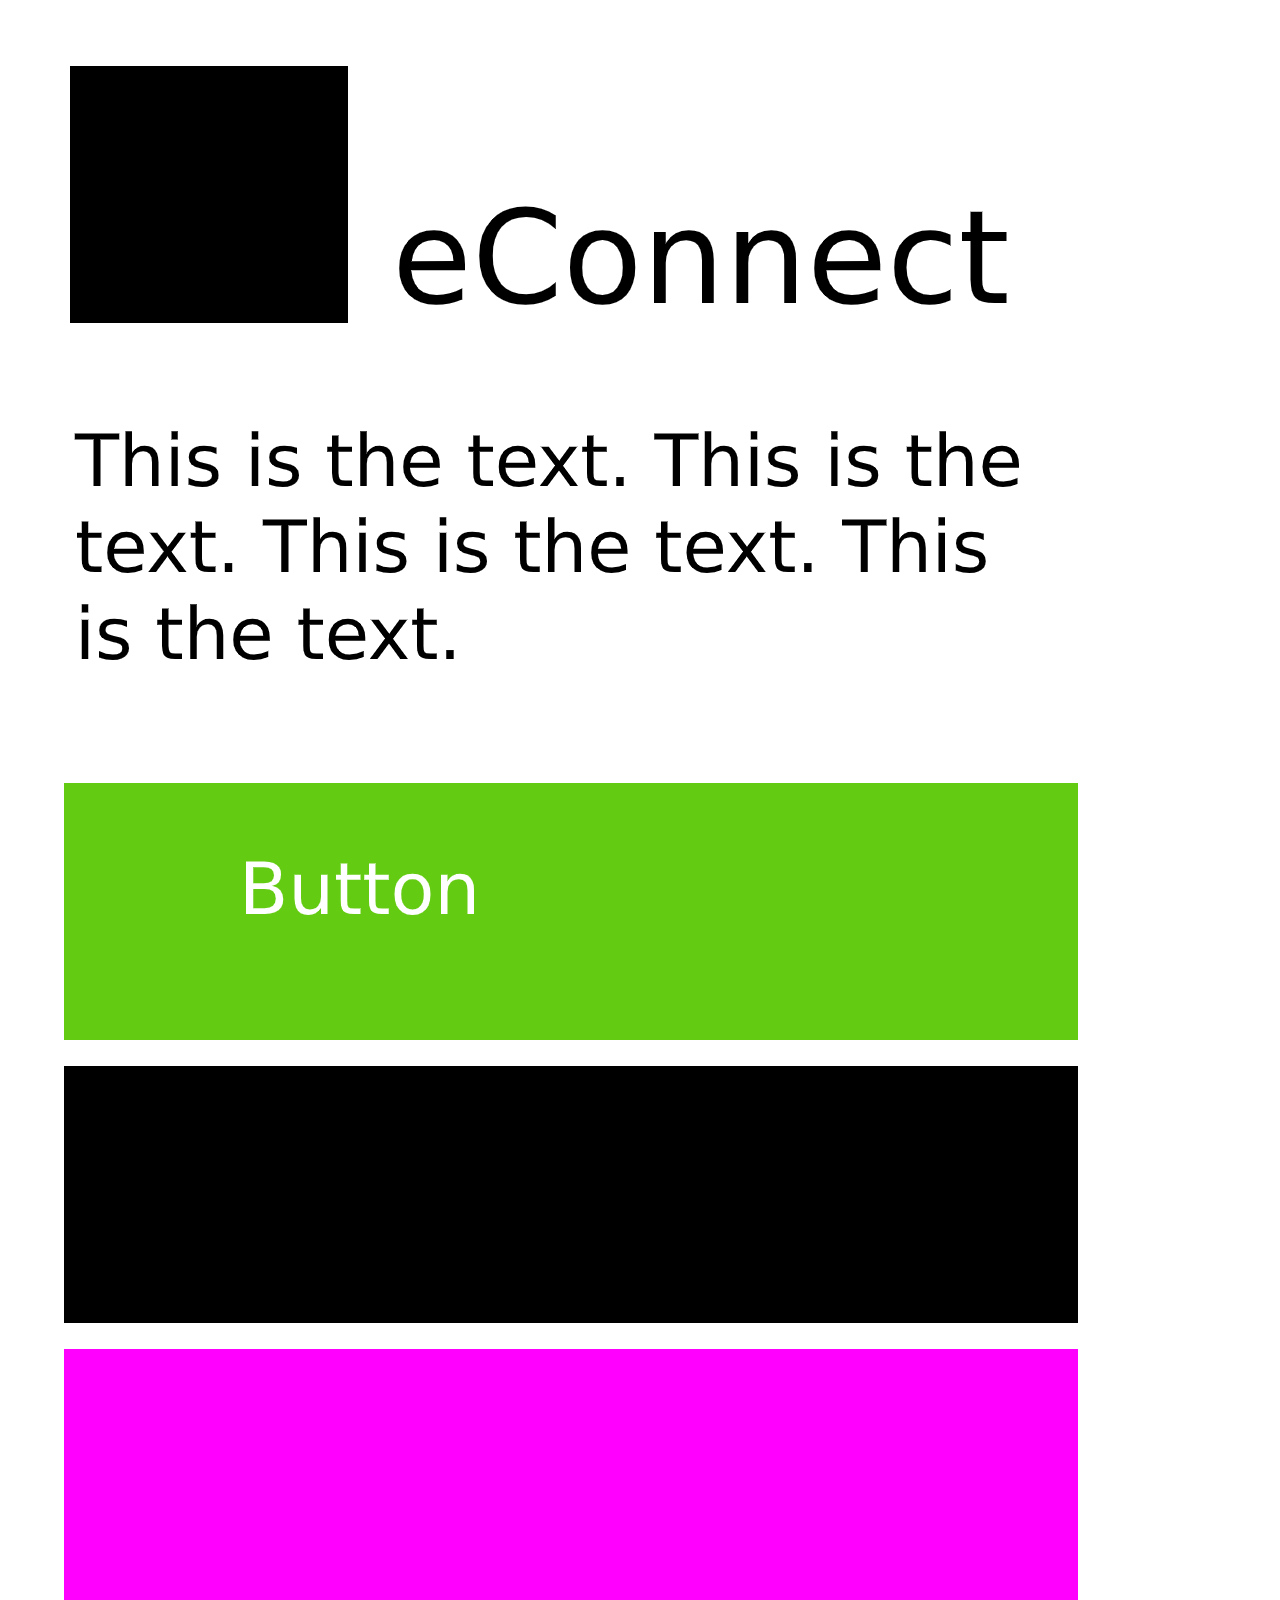
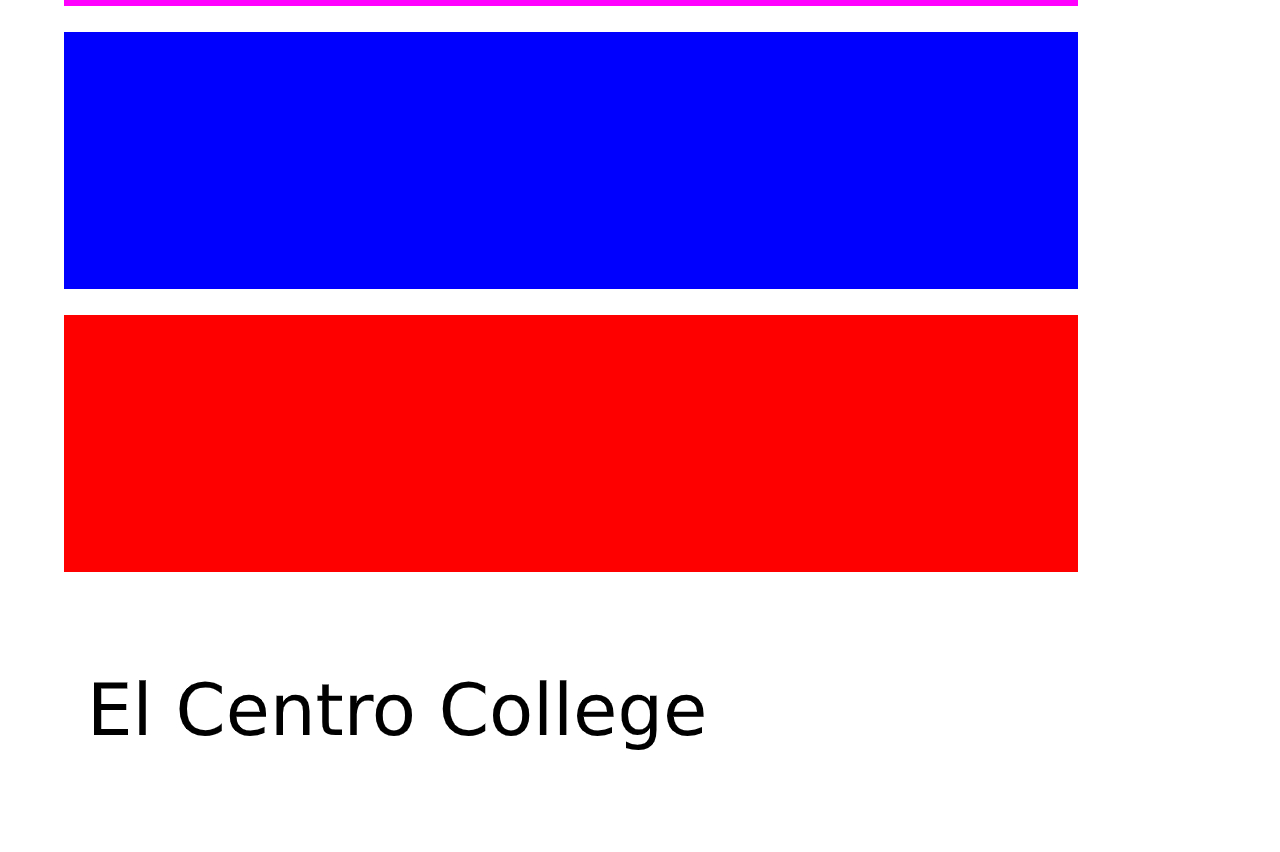
<file: week05/index.html>
<meta name="viewport" content="width=device-width, initial-scale=1.0">

<style>
img {
    max-width: 100%;
    height: auto;
}
</style>

<html>

<body>

<img src = "myweek5app.jpg">

</body>

</html>
</file>
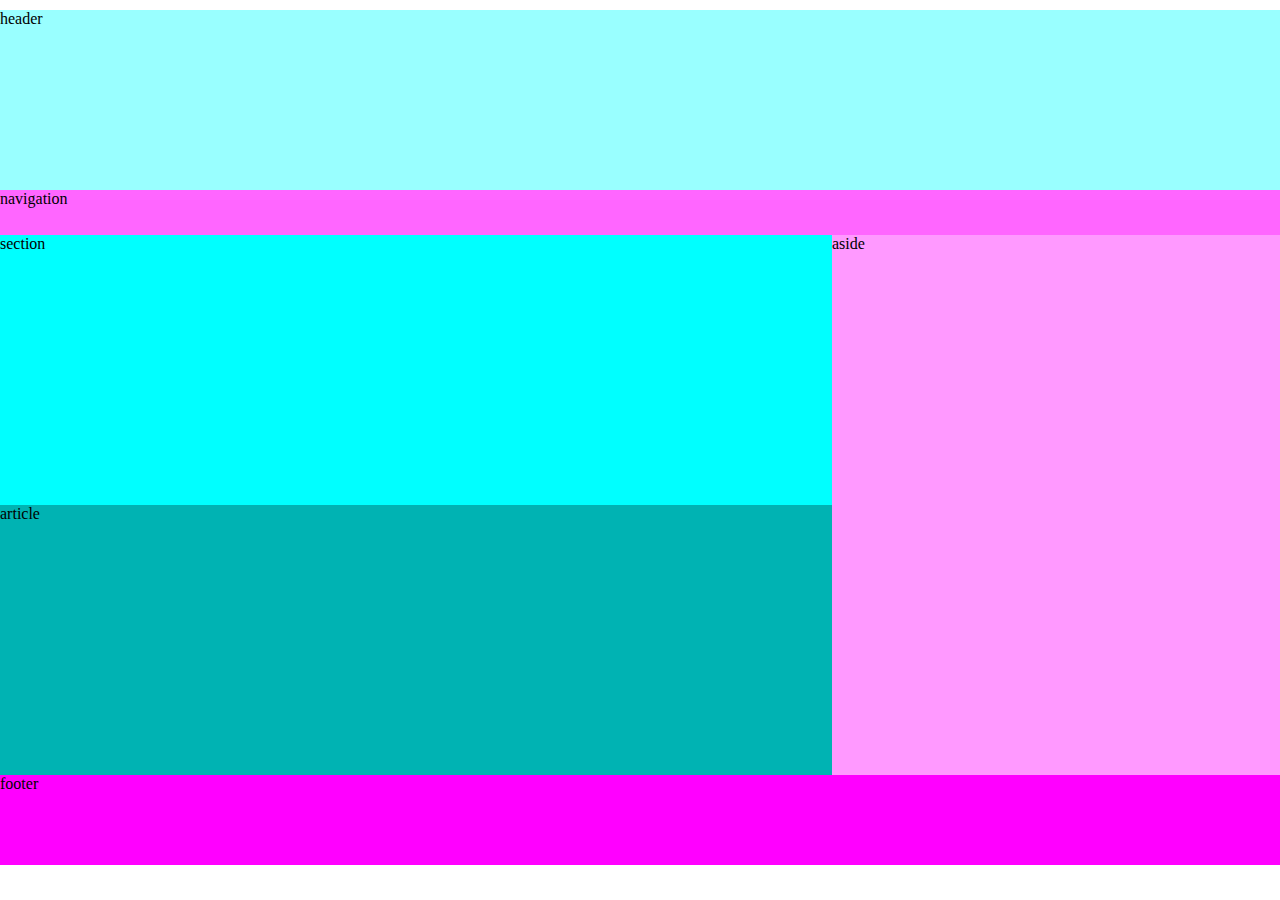
<file: week03/layout02.html>
<html lang="en">
<head>
  <meta charset="UTF-8">
  <title>Layout 2</title>
  <link rel="stylesheet" href="layout02.css">
</head>

<body>

  <header>header</header>
  <nav>navigation</nav>
  <main>
    <section>section</section>
  <article>article</article>
  </main>
  <aside>aside</aside>
  <footer>footer</footer>
  
</body>
</html>
</file>
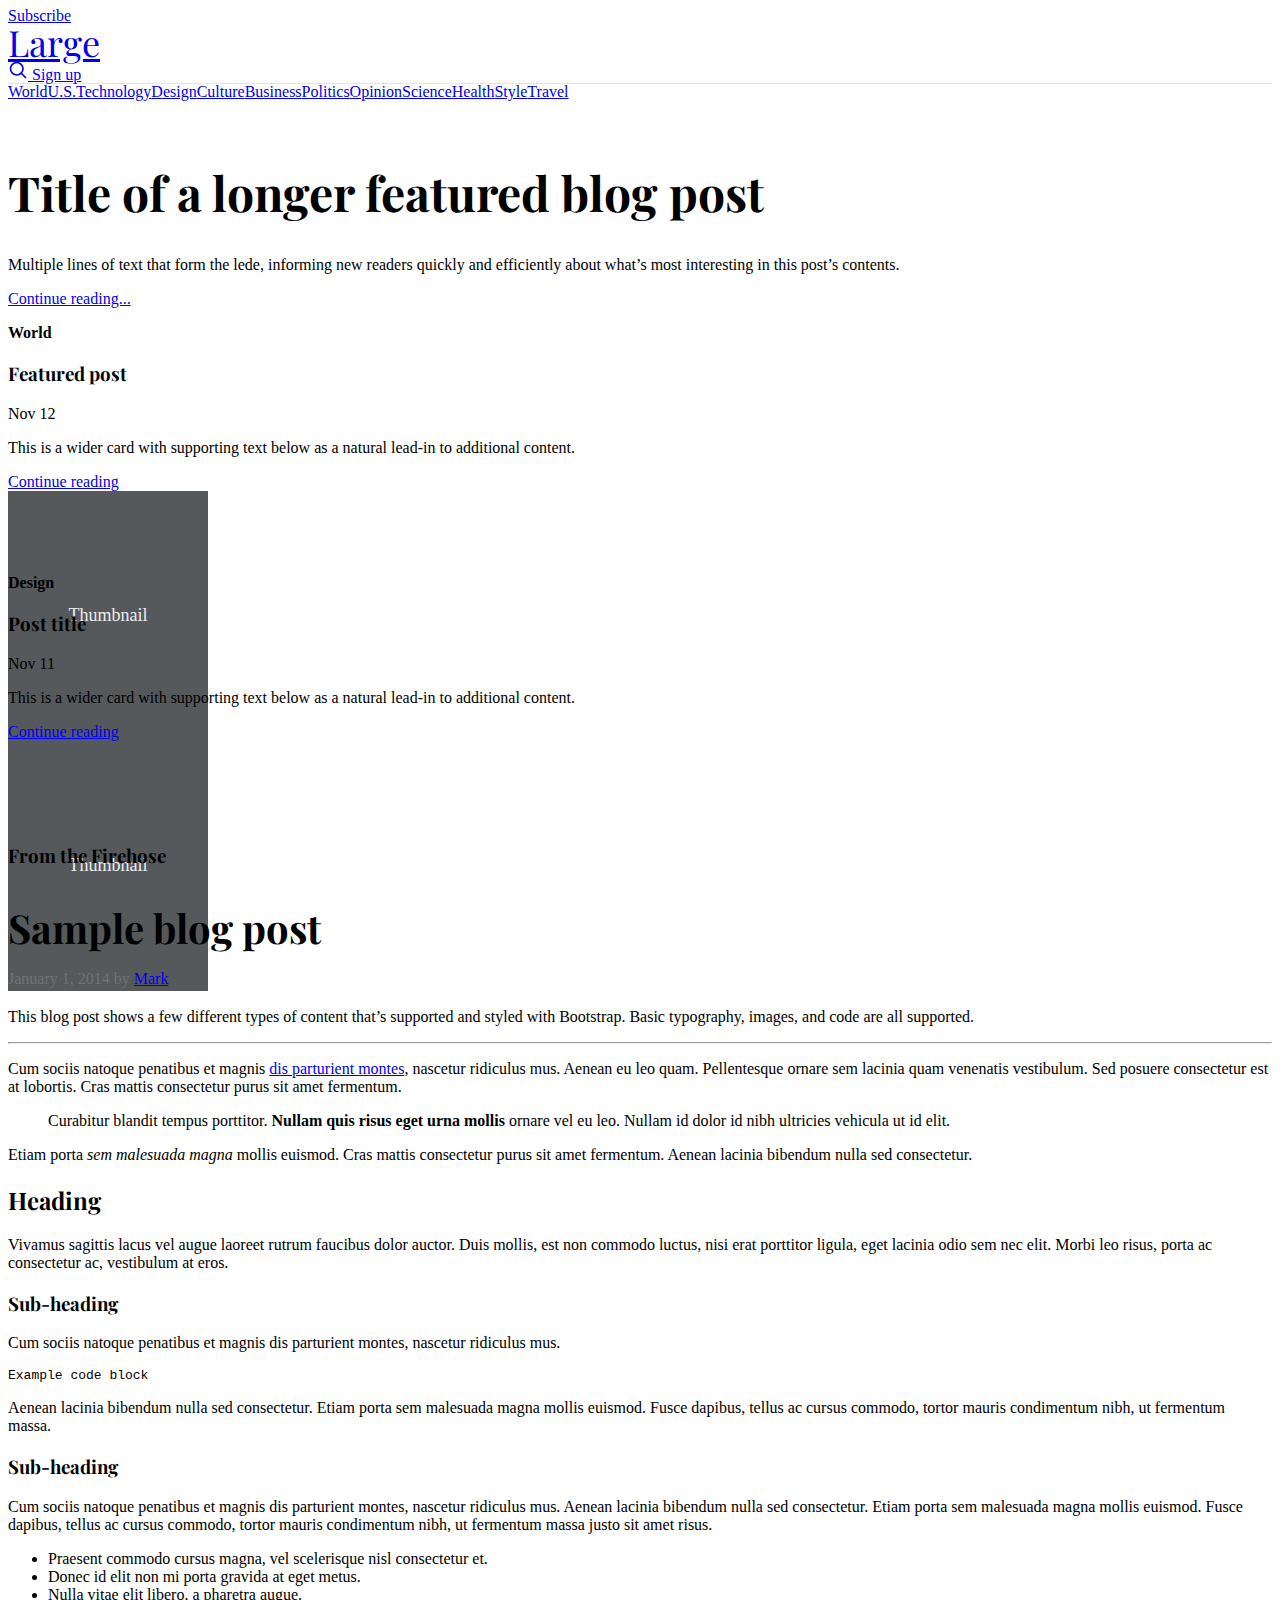
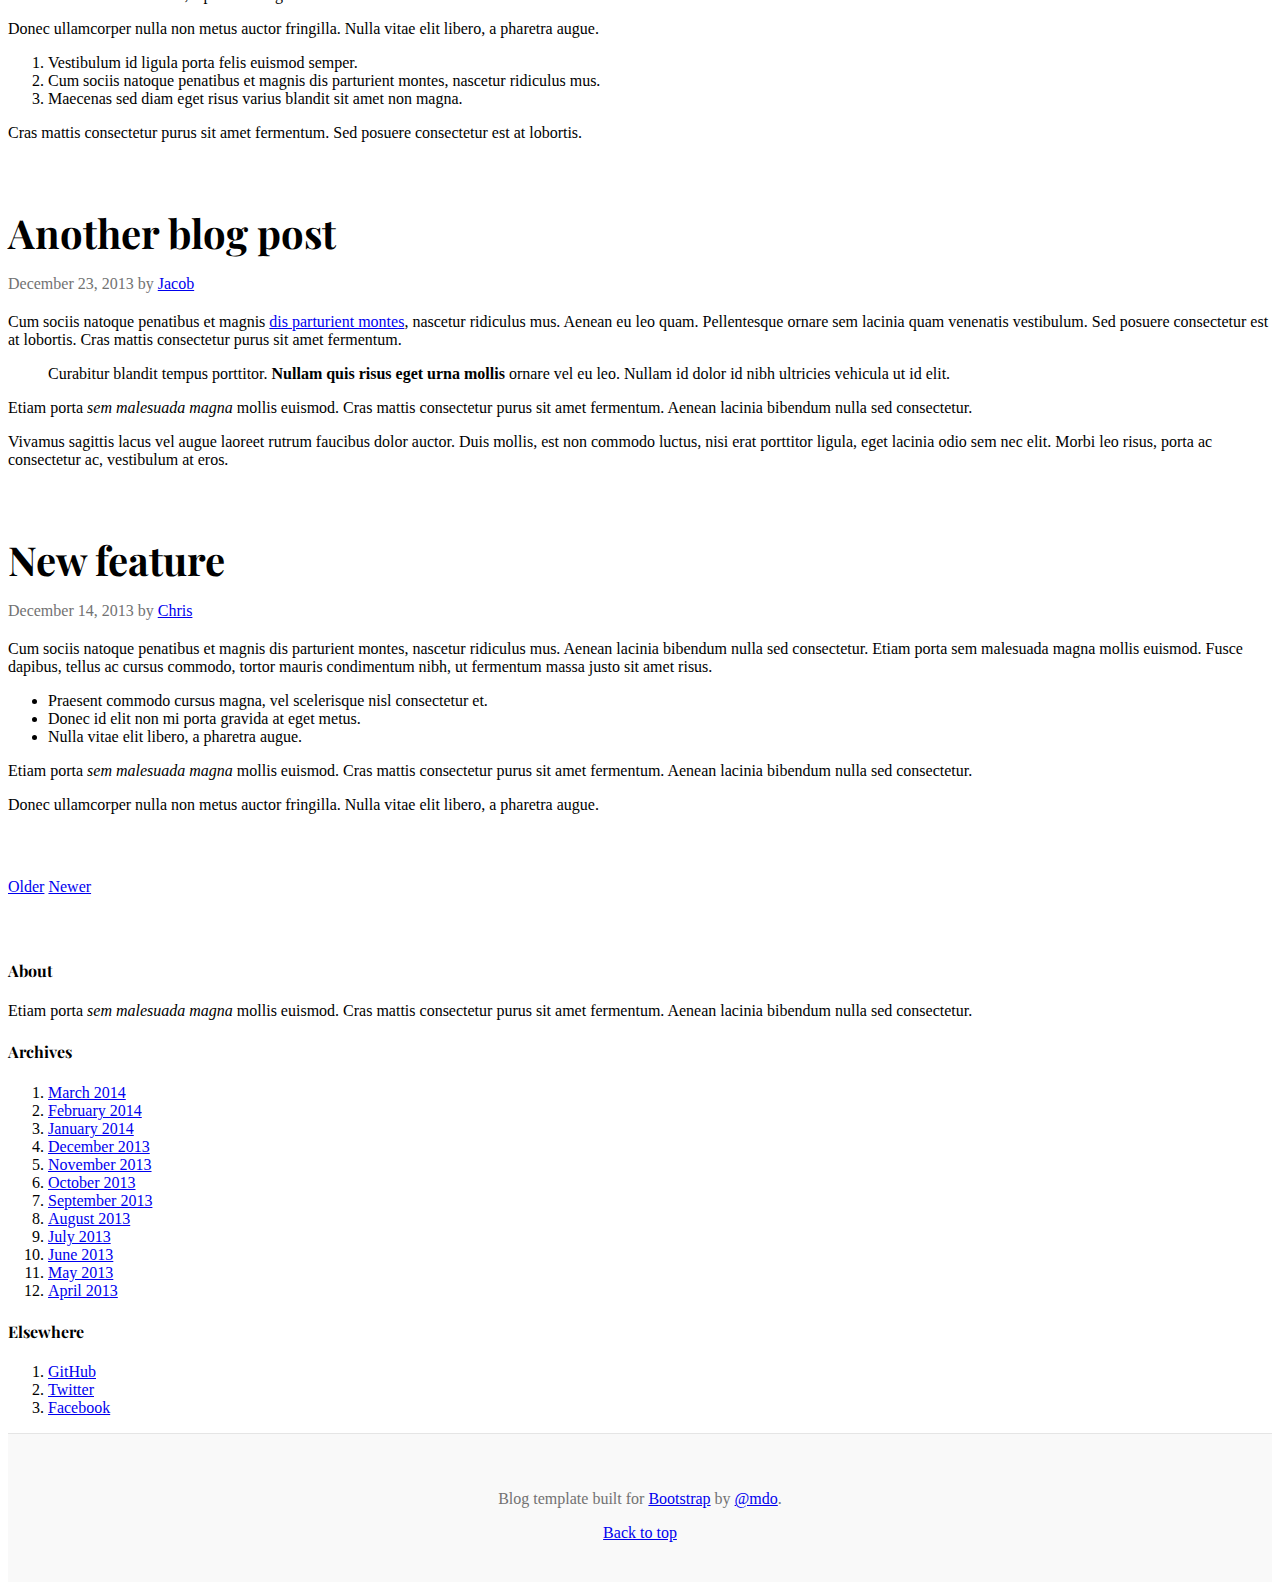
<file: week04/bootstrap.html>
<html lang="en">
  <head>
    <meta charset="utf-8">
    <meta name="viewport" content="width=device-width, initial-scale=1">
    <meta name="description" content="">
    <meta name="author" content="Mark Otto, Jacob Thornton, and Bootstrap contributors">
    <meta name="generator" content="Hugo 0.79.0">
    <title>Blog Template · Bootstrap v5.0</title>

    <link rel="canonical" href="https://getbootstrap.com/docs/5.0/examples/blog/">

    

    <!-- Bootstrap core CSS -->
<link href="https://cdn.jsdelivr.net/npm/bootstrap@5.0.0-beta1/dist/css/bootstrap.min.css" rel="stylesheet" integrity="sha384-giJF6kkoqNQ00vy+HMDP7azOuL0xtbfIcaT9wjKHr8RbDVddVHyTfAAsrekwKmP1" crossorigin="anonymous">
<script src="https://cdn.jsdelivr.net/npm/bootstrap@5.0.0-beta1/dist/js/bootstrap.bundle.min.js" integrity="sha384-ygbV9kiqUc6oa4msXn9868pTtWMgiQaeYH7/t7LECLbyPA2x65Kgf80OJFdroafW" crossorigin="anonymous"></script>
    <!-- Favicons -->
<link rel="apple-touch-icon" href="/docs/5.0/assets/img/favicons/apple-touch-icon.png" sizes="180x180">
<link rel="icon" href="/docs/5.0/assets/img/favicons/favicon-32x32.png" sizes="32x32" type="image/png">
<link rel="icon" href="/docs/5.0/assets/img/favicons/favicon-16x16.png" sizes="16x16" type="image/png">
<link rel="manifest" href="/docs/5.0/assets/img/favicons/manifest.json">
<link rel="mask-icon" href="/docs/5.0/assets/img/favicons/safari-pinned-tab.svg" color="#7952b3">
<link rel="icon" href="/docs/5.0/assets/img/favicons/favicon.ico">
<meta name="theme-color" content="#7952b3">


    <style>
      .bd-placeholder-img {
        font-size: 1.125rem;
        text-anchor: middle;
        -webkit-user-select: none;
        -moz-user-select: none;
        user-select: none;
      }

      @media (min-width: 768px) {
        .bd-placeholder-img-lg {
          font-size: 3.5rem;
        }
      }
    </style>

    
    <!-- Custom styles for this template -->
    <link href="https://fonts.googleapis.com/css?family=Playfair&#43;Display:700,900&amp;display=swap" rel="stylesheet">
    <!-- Custom styles for this template -->
    <link href="blog.css" rel="stylesheet">
  </head>
  <body>
    
<div class="container">
  <header class="blog-header py-3">
    <div class="row flex-nowrap justify-content-between align-items-center">
      <div class="col-4 pt-1">
        <a class="link-secondary" href="#">Subscribe</a>
      </div>
      <div class="col-4 text-center">
        <a class="blog-header-logo text-dark" href="#">Large</a>
      </div>
      <div class="col-4 d-flex justify-content-end align-items-center">
        <a class="link-secondary" href="#" aria-label="Search">
          <svg xmlns="http://www.w3.org/2000/svg" width="20" height="20" fill="none" stroke="currentColor" stroke-linecap="round" stroke-linejoin="round" stroke-width="2" class="mx-3" role="img" viewBox="0 0 24 24"><title>Search</title><circle cx="10.5" cy="10.5" r="7.5"/><path d="M21 21l-5.2-5.2"/></svg>
        </a>
        <a class="btn btn-sm btn-outline-secondary" href="#">Sign up</a>
      </div>
    </div>
  </header>

  <div class="nav-scroller py-1 mb-2">
    <nav class="nav d-flex justify-content-between">
      <a class="p-2 link-secondary" href="#">World</a>
      <a class="p-2 link-secondary" href="#">U.S.</a>
      <a class="p-2 link-secondary" href="#">Technology</a>
      <a class="p-2 link-secondary" href="#">Design</a>
      <a class="p-2 link-secondary" href="#">Culture</a>
      <a class="p-2 link-secondary" href="#">Business</a>
      <a class="p-2 link-secondary" href="#">Politics</a>
      <a class="p-2 link-secondary" href="#">Opinion</a>
      <a class="p-2 link-secondary" href="#">Science</a>
      <a class="p-2 link-secondary" href="#">Health</a>
      <a class="p-2 link-secondary" href="#">Style</a>
      <a class="p-2 link-secondary" href="#">Travel</a>
    </nav>
  </div>
</div>

<main class="container">
  <div class="p-4 p-md-5 mb-4 text-white rounded bg-dark">
    <div class="col-md-6 px-0">
      <h1 class="display-4 font-italic">Title of a longer featured blog post</h1>
      <p class="lead my-3">Multiple lines of text that form the lede, informing new readers quickly and efficiently about what’s most interesting in this post’s contents.</p>
      <p class="lead mb-0"><a href="#" class="text-white fw-bold">Continue reading...</a></p>
    </div>
  </div>

  <div class="row mb-2">
    <div class="col-md-6">
      <div class="row g-0 border rounded overflow-hidden flex-md-row mb-4 shadow-sm h-md-250 position-relative">
        <div class="col p-4 d-flex flex-column position-static">
          <strong class="d-inline-block mb-2 text-primary">World</strong>
          <h3 class="mb-0">Featured post</h3>
          <div class="mb-1 text-muted">Nov 12</div>
          <p class="card-text mb-auto">This is a wider card with supporting text below as a natural lead-in to additional content.</p>
          <a href="#" class="stretched-link">Continue reading</a>
        </div>
        <div class="col-auto d-none d-lg-block">
          <svg class="bd-placeholder-img" width="200" height="250" xmlns="http://www.w3.org/2000/svg" role="img" aria-label="Placeholder: Thumbnail" preserveAspectRatio="xMidYMid slice" focusable="false"><title>Placeholder</title><rect width="100%" height="100%" fill="#55595c"/><text x="50%" y="50%" fill="#eceeef" dy=".3em">Thumbnail</text></svg>

        </div>
      </div>
    </div>
    <div class="col-md-6">
      <div class="row g-0 border rounded overflow-hidden flex-md-row mb-4 shadow-sm h-md-250 position-relative">
        <div class="col p-4 d-flex flex-column position-static">
          <strong class="d-inline-block mb-2 text-success">Design</strong>
          <h3 class="mb-0">Post title</h3>
          <div class="mb-1 text-muted">Nov 11</div>
          <p class="mb-auto">This is a wider card with supporting text below as a natural lead-in to additional content.</p>
          <a href="#" class="stretched-link">Continue reading</a>
        </div>
        <div class="col-auto d-none d-lg-block">
          <svg class="bd-placeholder-img" width="200" height="250" xmlns="http://www.w3.org/2000/svg" role="img" aria-label="Placeholder: Thumbnail" preserveAspectRatio="xMidYMid slice" focusable="false"><title>Placeholder</title><rect width="100%" height="100%" fill="#55595c"/><text x="50%" y="50%" fill="#eceeef" dy=".3em">Thumbnail</text></svg>

        </div>
      </div>
    </div>
  </div>

  <div class="row">
    <div class="col-md-8">
      <h3 class="pb-4 mb-4 font-italic border-bottom">
        From the Firehose
      </h3>

      <article class="blog-post">
        <h2 class="blog-post-title">Sample blog post</h2>
        <p class="blog-post-meta">January 1, 2014 by <a href="#">Mark</a></p>

        <p>This blog post shows a few different types of content that’s supported and styled with Bootstrap. Basic typography, images, and code are all supported.</p>
        <hr>
        <p>Cum sociis natoque penatibus et magnis <a href="#">dis parturient montes</a>, nascetur ridiculus mus. Aenean eu leo quam. Pellentesque ornare sem lacinia quam venenatis vestibulum. Sed posuere consectetur est at lobortis. Cras mattis consectetur purus sit amet fermentum.</p>
        <blockquote>
          <p>Curabitur blandit tempus porttitor. <strong>Nullam quis risus eget urna mollis</strong> ornare vel eu leo. Nullam id dolor id nibh ultricies vehicula ut id elit.</p>
        </blockquote>
        <p>Etiam porta <em>sem malesuada magna</em> mollis euismod. Cras mattis consectetur purus sit amet fermentum. Aenean lacinia bibendum nulla sed consectetur.</p>
        <h2>Heading</h2>
        <p>Vivamus sagittis lacus vel augue laoreet rutrum faucibus dolor auctor. Duis mollis, est non commodo luctus, nisi erat porttitor ligula, eget lacinia odio sem nec elit. Morbi leo risus, porta ac consectetur ac, vestibulum at eros.</p>
        <h3>Sub-heading</h3>
        <p>Cum sociis natoque penatibus et magnis dis parturient montes, nascetur ridiculus mus.</p>
        <pre><code>Example code block</code></pre>
        <p>Aenean lacinia bibendum nulla sed consectetur. Etiam porta sem malesuada magna mollis euismod. Fusce dapibus, tellus ac cursus commodo, tortor mauris condimentum nibh, ut fermentum massa.</p>
        <h3>Sub-heading</h3>
        <p>Cum sociis natoque penatibus et magnis dis parturient montes, nascetur ridiculus mus. Aenean lacinia bibendum nulla sed consectetur. Etiam porta sem malesuada magna mollis euismod. Fusce dapibus, tellus ac cursus commodo, tortor mauris condimentum nibh, ut fermentum massa justo sit amet risus.</p>
        <ul>
          <li>Praesent commodo cursus magna, vel scelerisque nisl consectetur et.</li>
          <li>Donec id elit non mi porta gravida at eget metus.</li>
          <li>Nulla vitae elit libero, a pharetra augue.</li>
        </ul>
        <p>Donec ullamcorper nulla non metus auctor fringilla. Nulla vitae elit libero, a pharetra augue.</p>
        <ol>
          <li>Vestibulum id ligula porta felis euismod semper.</li>
          <li>Cum sociis natoque penatibus et magnis dis parturient montes, nascetur ridiculus mus.</li>
          <li>Maecenas sed diam eget risus varius blandit sit amet non magna.</li>
        </ol>
        <p>Cras mattis consectetur purus sit amet fermentum. Sed posuere consectetur est at lobortis.</p>
      </article><!-- /.blog-post -->

      <article class="blog-post">
        <h2 class="blog-post-title">Another blog post</h2>
        <p class="blog-post-meta">December 23, 2013 by <a href="#">Jacob</a></p>

        <p>Cum sociis natoque penatibus et magnis <a href="#">dis parturient montes</a>, nascetur ridiculus mus. Aenean eu leo quam. Pellentesque ornare sem lacinia quam venenatis vestibulum. Sed posuere consectetur est at lobortis. Cras mattis consectetur purus sit amet fermentum.</p>
        <blockquote>
          <p>Curabitur blandit tempus porttitor. <strong>Nullam quis risus eget urna mollis</strong> ornare vel eu leo. Nullam id dolor id nibh ultricies vehicula ut id elit.</p>
        </blockquote>
        <p>Etiam porta <em>sem malesuada magna</em> mollis euismod. Cras mattis consectetur purus sit amet fermentum. Aenean lacinia bibendum nulla sed consectetur.</p>
        <p>Vivamus sagittis lacus vel augue laoreet rutrum faucibus dolor auctor. Duis mollis, est non commodo luctus, nisi erat porttitor ligula, eget lacinia odio sem nec elit. Morbi leo risus, porta ac consectetur ac, vestibulum at eros.</p>
      </article><!-- /.blog-post -->

      <article class="blog-post">
        <h2 class="blog-post-title">New feature</h2>
        <p class="blog-post-meta">December 14, 2013 by <a href="#">Chris</a></p>

        <p>Cum sociis natoque penatibus et magnis dis parturient montes, nascetur ridiculus mus. Aenean lacinia bibendum nulla sed consectetur. Etiam porta sem malesuada magna mollis euismod. Fusce dapibus, tellus ac cursus commodo, tortor mauris condimentum nibh, ut fermentum massa justo sit amet risus.</p>
        <ul>
          <li>Praesent commodo cursus magna, vel scelerisque nisl consectetur et.</li>
          <li>Donec id elit non mi porta gravida at eget metus.</li>
          <li>Nulla vitae elit libero, a pharetra augue.</li>
        </ul>
        <p>Etiam porta <em>sem malesuada magna</em> mollis euismod. Cras mattis consectetur purus sit amet fermentum. Aenean lacinia bibendum nulla sed consectetur.</p>
        <p>Donec ullamcorper nulla non metus auctor fringilla. Nulla vitae elit libero, a pharetra augue.</p>
      </article><!-- /.blog-post -->

      <nav class="blog-pagination" aria-label="Pagination">
        <a class="btn btn-outline-primary" href="#">Older</a>
        <a class="btn btn-outline-secondary disabled" href="#" tabindex="-1" aria-disabled="true">Newer</a>
      </nav>

    </div>

    <div class="col-md-4">
      <div class="p-4 mb-3 bg-light rounded">
        <h4 class="font-italic">About</h4>
        <p class="mb-0">Etiam porta <em>sem malesuada magna</em> mollis euismod. Cras mattis consectetur purus sit amet fermentum. Aenean lacinia bibendum nulla sed consectetur.</p>
      </div>

      <div class="p-4">
        <h4 class="font-italic">Archives</h4>
        <ol class="list-unstyled mb-0">
          <li><a href="#">March 2014</a></li>
          <li><a href="#">February 2014</a></li>
          <li><a href="#">January 2014</a></li>
          <li><a href="#">December 2013</a></li>
          <li><a href="#">November 2013</a></li>
          <li><a href="#">October 2013</a></li>
          <li><a href="#">September 2013</a></li>
          <li><a href="#">August 2013</a></li>
          <li><a href="#">July 2013</a></li>
          <li><a href="#">June 2013</a></li>
          <li><a href="#">May 2013</a></li>
          <li><a href="#">April 2013</a></li>
        </ol>
      </div>

      <div class="p-4">
        <h4 class="font-italic">Elsewhere</h4>
        <ol class="list-unstyled">
          <li><a href="#">GitHub</a></li>
          <li><a href="#">Twitter</a></li>
          <li><a href="#">Facebook</a></li>
        </ol>
      </div>
    </div>

  </div><!-- /.row -->

</main><!-- /.container -->

<footer class="blog-footer">
  <p>Blog template built for <a href="https://getbootstrap.com/">Bootstrap</a> by <a href="https://twitter.com/mdo">@mdo</a>.</p>
  <p>
    <a href="#">Back to top</a>
  </p>
</footer>


    
  </body>
</html>
</file>
<file: week03/layout02.css>
body {
  margin: 10 auto;
}

header {
  background-color: #99ffff;
  width: 100%;
  height: 20vh;
}

nav {
  background-color: #ff66ff;
  width: 100%;
  height: 5vh;
}

main {
  width: 65%;
  float: left;
}

section {
  background-color: #00ffff;
  height: 30vh;
}

article {
  background-color: #00b3b3;
  height: 30vh;
}

aside {
  background-color: #ff99ff;
  width: 35%;
  float: left;
  min-height: 60vh;
}

footer {
  background-color: #ff00ff;
  width: 100%;
  float: left;
  height: 10vh;
}
</file>
<file: week04/blog.css>
.blog-header {
  line-height: 1;
  border-bottom: 1px solid #e5e5e5;
}

.blog-header-logo {
  font-family: "Playfair Display", Georgia, "Times New Roman", serif/*rtl:Amiri, Georgia, "Times New Roman", serif*/;
  font-size: 2.25rem;
}

.blog-header-logo:hover {
  text-decoration: none;
}

h1, h2, h3, h4, h5, h6 {
  font-family: "Playfair Display", Georgia, "Times New Roman", serif/*rtl:Amiri, Georgia, "Times New Roman", serif*/;
}

.display-4 {
  font-size: 2.5rem;
}
@media (min-width: 768px) {
  .display-4 {
    font-size: 3rem;
  }
}

.nav-scroller {
  position: relative;
  z-index: 2;
  height: 2.75rem;
  overflow-y: hidden;
}

.nav-scroller .nav {
  display: flex;
  flex-wrap: nowrap;
  padding-bottom: 1rem;
  margin-top: -1px;
  overflow-x: auto;
  text-align: center;
  white-space: nowrap;
  -webkit-overflow-scrolling: touch;
}

.nav-scroller .nav-link {
  padding-top: .75rem;
  padding-bottom: .75rem;
  font-size: .875rem;
}

.card-img-right {
  height: 100%;
  border-radius: 0 3px 3px 0;
}

.flex-auto {
  flex: 0 0 auto;
}

.h-250 { height: 250px; }
@media (min-width: 768px) {
  .h-md-250 { height: 250px; }
}

/* Pagination */
.blog-pagination {
  margin-bottom: 4rem;
}
.blog-pagination > .btn {
  border-radius: 2rem;
}

/*
 * Blog posts
 */
.blog-post {
  margin-bottom: 4rem;
}
.blog-post-title {
  margin-bottom: .25rem;
  font-size: 2.5rem;
}
.blog-post-meta {
  margin-bottom: 1.25rem;
  color: #727272;
}

/*
 * Footer
 */
.blog-footer {
  padding: 2.5rem 0;
  color: #727272;
  text-align: center;
  background-color: #f9f9f9;
  border-top: .05rem solid #e5e5e5;
}
.blog-footer p:last-child {
  margin-bottom: 0;
}
</file>
